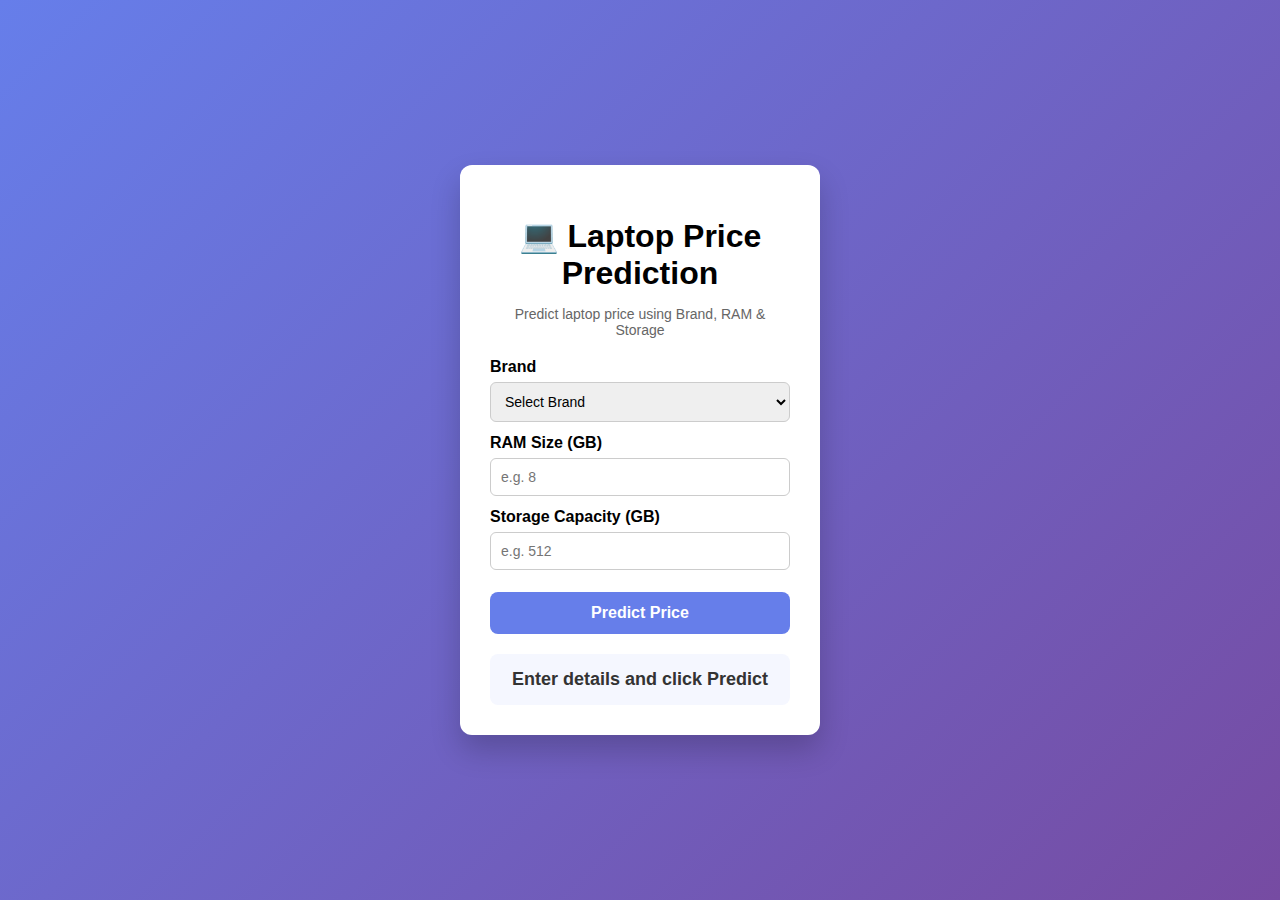
<file: frontend/index.html>
<!DOCTYPE html>
<html lang="en">
<head>
    <meta charset="UTF-8">
    <title>Laptop Price Prediction</title>
    <link rel="stylesheet" href="style.css">
</head>
<body>

<div class="main-container">
    <div class="card">
        <h1>💻 Laptop Price Prediction</h1>
        <p class="subtitle">
            Predict laptop price using Brand, RAM & Storage
        </p>

        <!-- Brand -->
        <label for="brand">Brand</label>
        <select id="brand">
            <option value="">Select Brand</option>
            <option>Dell</option>
            <option>HP</option>
            <option>Lenovo</option>
            <option>Apple</option>
        </select>

        <!-- RAM -->
        <label for="ram">RAM Size (GB)</label>
        <input type="number" id="ram" placeholder="e.g. 8">

        <!-- Storage -->
        <label for="storage">Storage Capacity (GB)</label>
        <input type="number" id="storage" placeholder="e.g. 512">

        <!-- Predict Button -->
        <button onclick="predictPrice()">Predict Price</button>

        <!-- Result -->
        <div id="result" class="result-box">
            Enter details and click Predict
        </div>
    </div>
</div>

<script src="script.js"></script>
</body>
</html>
</file>
<file: frontend/style.css>
* {
    box-sizing: border-box;
    font-family: "Segoe UI", Arial, sans-serif;
}

body {
    margin: 0;
    background: linear-gradient(135deg, #667eea, #764ba2);
    height: 100vh;
    display: flex;
    justify-content: center;
    align-items: center;
}

.main-container {
    width: 100%;
    display: flex;
    justify-content: center;
}

.card {
    background: #ffffff;
    padding: 30px;
    width: 360px;
    border-radius: 12px;
    box-shadow: 0 15px 30px rgba(0,0,0,0.2);
}

.card h1 {
    text-align: center;
    margin-bottom: 6px;
}

.subtitle {
    text-align: center;
    color: #666;
    font-size: 14px;
    margin-bottom: 20px;
}

label {
    font-weight: 600;
    margin-top: 12px;
    display: block;
}

input, select {
    width: 100%;
    padding: 10px;
    margin-top: 6px;
    border-radius: 6px;
    border: 1px solid #ccc;
    font-size: 14px;
}

input:focus, select:focus {
    outline: none;
    border-color: #667eea;
}

button {
    margin-top: 22px;
    width: 100%;
    padding: 12px;
    background: #667eea;
    color: white;
    border: none;
    border-radius: 8px;
    font-size: 16px;
    cursor: pointer;
    font-weight: bold;
}

button:hover {
    background: #5a67d8;
}

.result-box {
    margin-top: 20px;
    padding: 15px;
    background: #f5f7ff;
    border-radius: 8px;
    text-align: center;
    font-size: 18px;
    font-weight: bold;
    color: #333;
}
</file>
